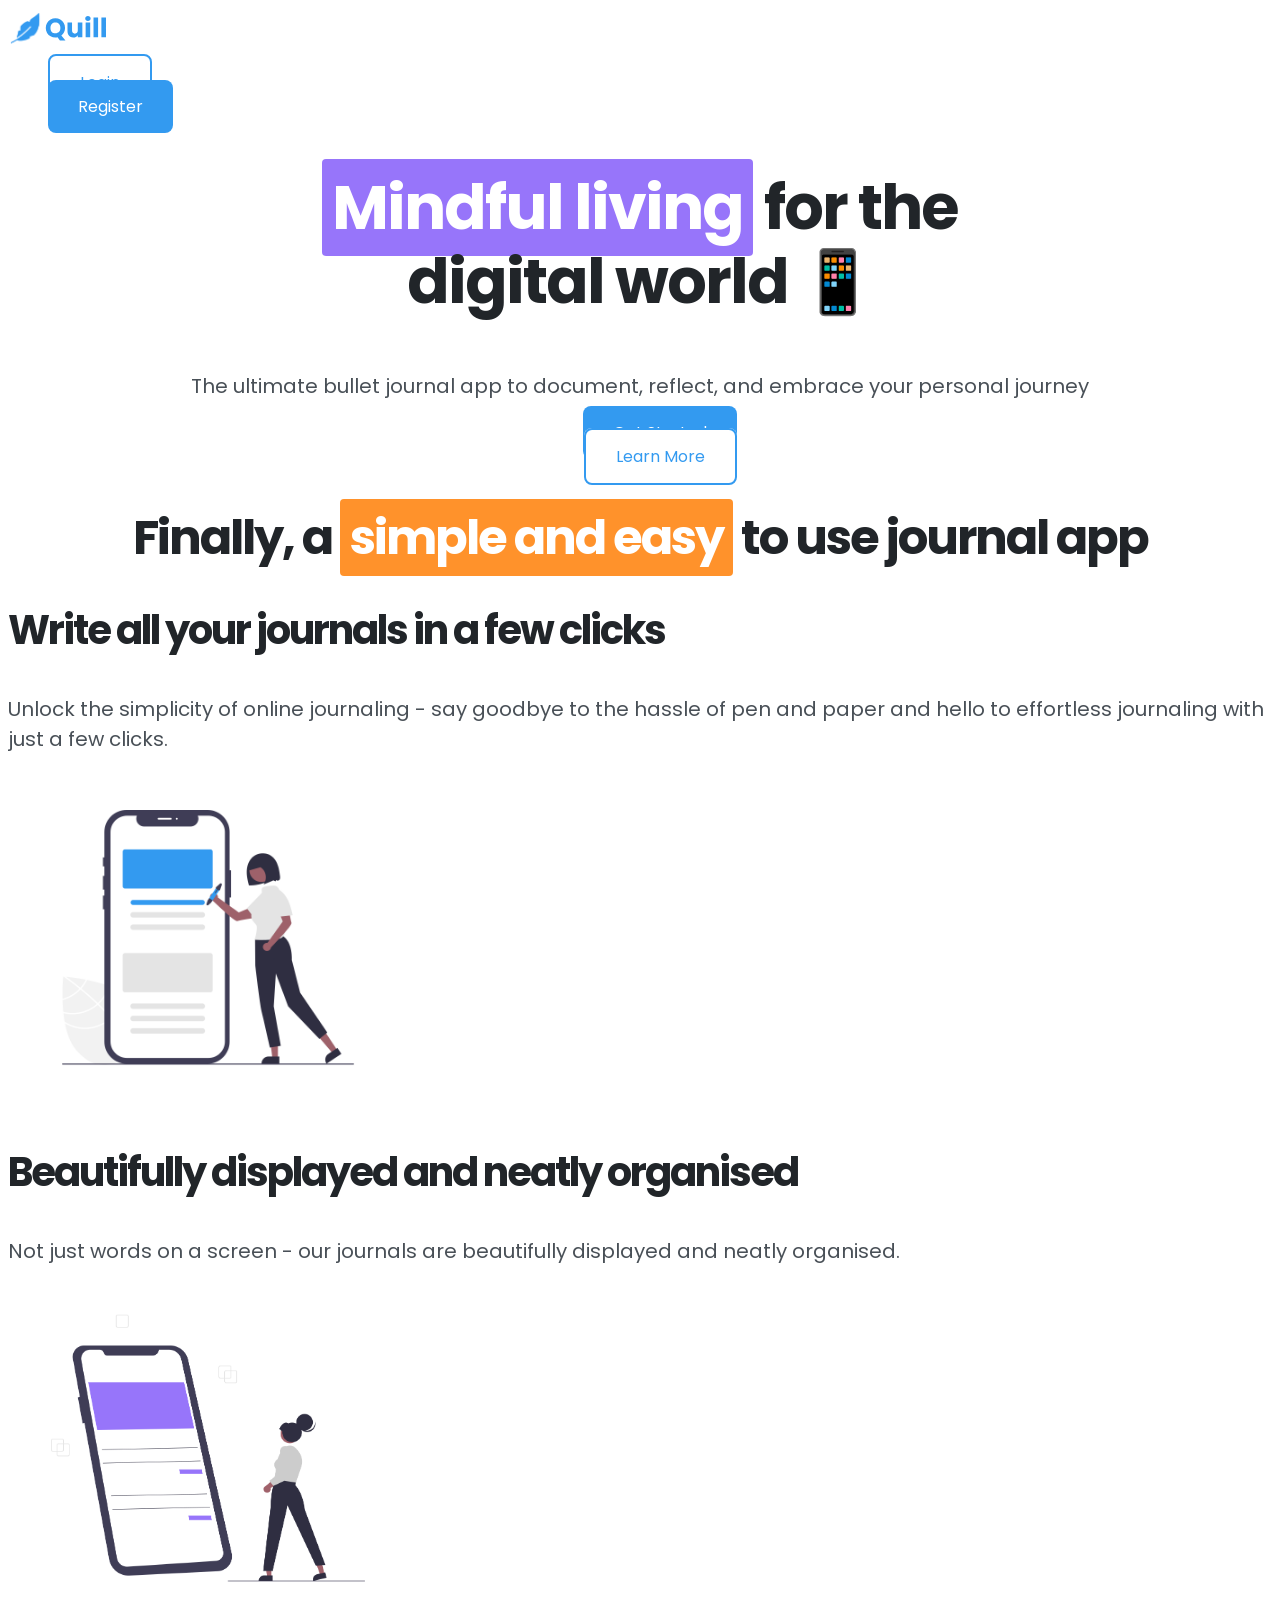
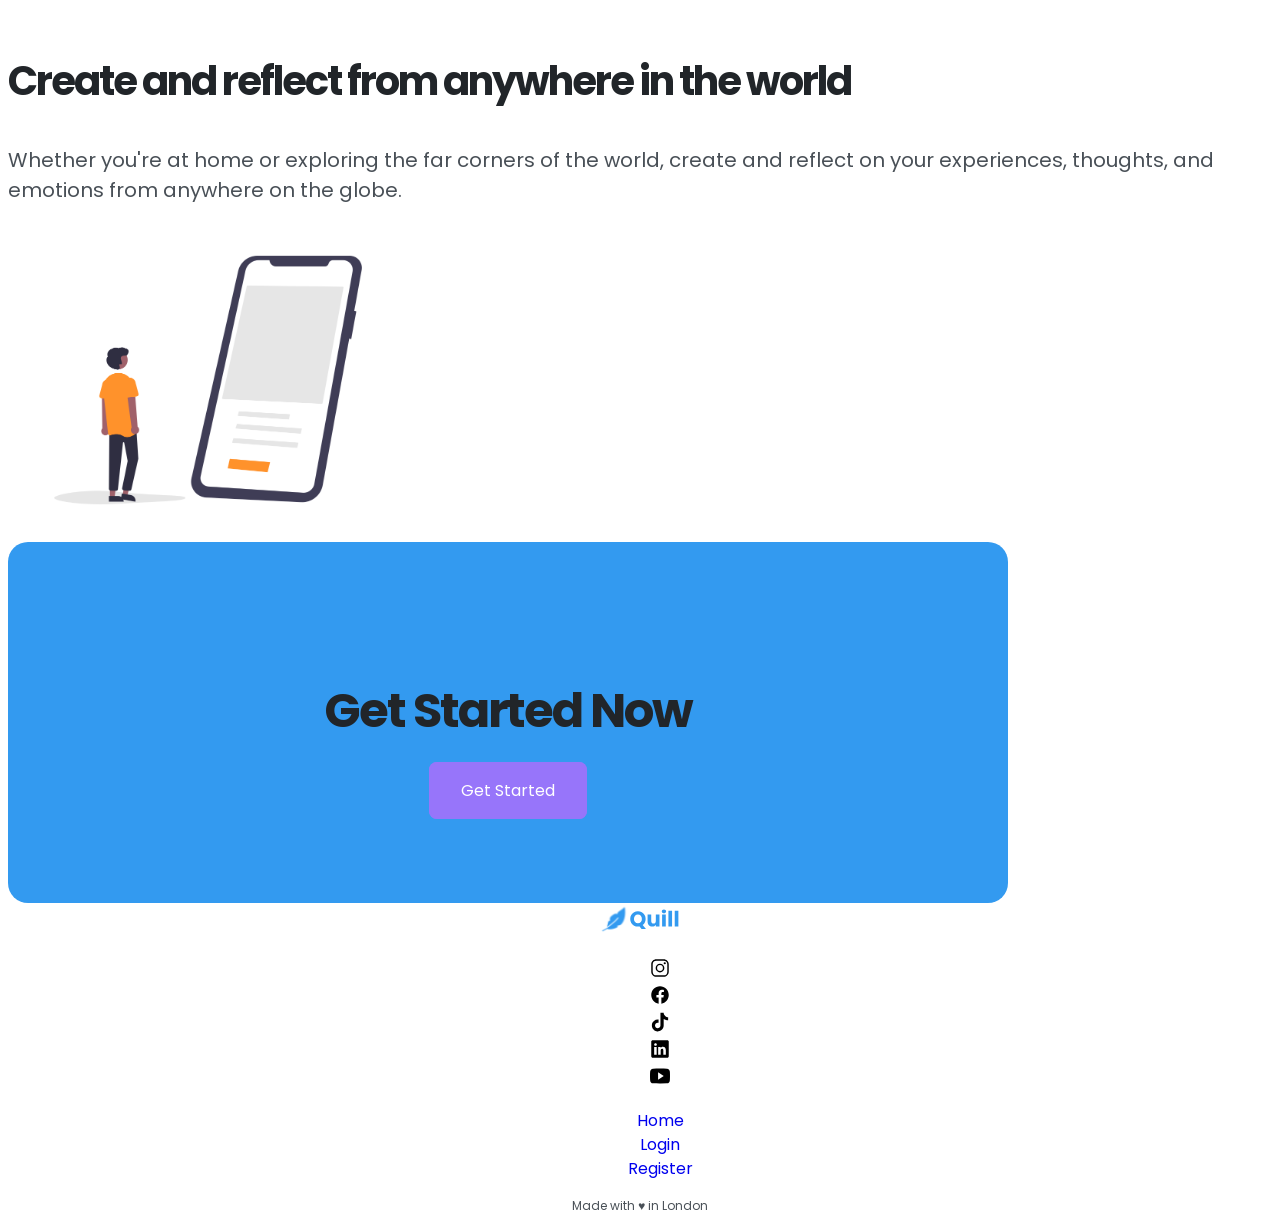
<file: index.html>
<!DOCTYPE html>
<html lang="en"> 
<head>
    <meta charset="UTF-8">
    <meta name="viewport" content="width=device-width, initial-scale=1.0">
    <link rel="stylesheet" href="quilmain.css">
    <title>Quill</title>
    <link rel="preconnect" href="https://fonts.googleapis.com">
    <link rel="preconnect" href="https://fonts.gstatic.com" crossorigin>
    <link href="https://fonts.googleapis.com/css2?family=Poppins:ital,wght@0,100;0,200;0,300;0,400;0,500;0,600;0,700;0,800;0,900;1,100;1,200;1,300;1,400;1,500;1,600;1,700;1,800;1,900&display=swap" rel="stylesheet">
</head>
<body>
 
    <header>
        <!-- NAVIGATION -->
        <nav>
            <a href="index.html"><img class="logo-md" src="images/quill.svg" alt="quill logo"></a>
            <ul>
                <li><a class="btn btn-primary-outline" href="login.html">Login</a></li>
                <li><a class="btn btn-primary" href="register.html">Register</a></li>
            </ul>
        </nav>

        <!-- HERO SECTION -->
        <section class="hero-section">
            <h1><span class="highlight highlight-secondary">Mindful living</span> for the <br> digital world 📱</h1>
            <p>The ultimate bullet journal app to document, reflect, and embrace your personal journey</p>
            <ul>
                <li><a class="btn btn-primary" href="register.html">Get Started</a></li>
                <li><a class="btn btn-primary-outline" href="#features">Learn More</a></li>
            </ul>
        </section>
    </header>
    
    <main>
        <!-- FEATURES SECTION -->
        <section>
            <h2 class="features-main-heading">Finally, a <span class="highlight highlight-tertiary">simple and easy</span> to use journal app</h2>
            <div>
                <h3>Write all your journals in a few clicks</h3>
                <p>Unlock the simplicity of online journaling - say goodbye to the hassle of pen and paper and hello to effortless journaling with just a few clicks.</p>
                <img class="feature-img" src="images/features-1.png" alt="simple online journaling">          
            </div>
            <div>
                <h3>Beautifully displayed and neatly organised</h3>
                <p>Not just words on a screen - our journals are beautifully displayed and neatly organised.</p>
                <img class="feature-img" src="images/features-2.png" alt="beautifully displayed journals">
            </div>
            <div>
                <h3>Create and reflect from anywhere in the world</h3>
                <p>Whether you're at home or exploring the far corners of the world, create and reflect on your experiences, thoughts, and emotions from anywhere on the globe.</p>
                <img class="feature-img" src="images/features-3.png" alt="create journals anywhere"> 
            </div>    
        </section>

        
        <!-- CTA SECTION -->
        <section class="cta-section">
            <div class="cta-card">
                <h2>Get Started Now</h2>
                <a class="btn btn-secondary" href="register.html">Get Started</a>  
            </div>
        </section>
    </main>
    

    <!-- FOOTER -->
    <footer class="footer">
        <a href="index.html"><img class="logo-sm" src="images/quill.svg" alt="quill logo"></a>
        <ul>
            <li><a href="https://www.instagram.com/"><img src="images/instagram.svg" class="sosial-icon" alt="instagram logo"></a></li>
            <li><a href="https://www.facebook.com/"><img src="images/facebook.svg" class="sosial-icon" alt="facebook logo"></a></li>
            <li><a href="https://www.tiktok.com/"><img src="images/tiktok.svg" class="sosial-icon" alt="tiktok logo"></a></li>
            <li><a href="https://www.linkedin.com/"><img src="images/linkedin.svg" class="sosial-icon" alt="linkedin logo"></a></li>
            <li><a href="https://www.youtube.com/"><img src="images/youtube.svg" class="sosial-icon" alt="youtube logo"></a></li>
        </ul>
        <ul>
            <li><a href="index.html">Home</a></li>
            <li><a href="login.html">Login</a></li>
            <li><a href="register.html">Register</a></li>
        </ul>
    
        <p class="small-text">Made with ♥︎ in London</p>
    </footer>
    
</body>
</html>
</file>
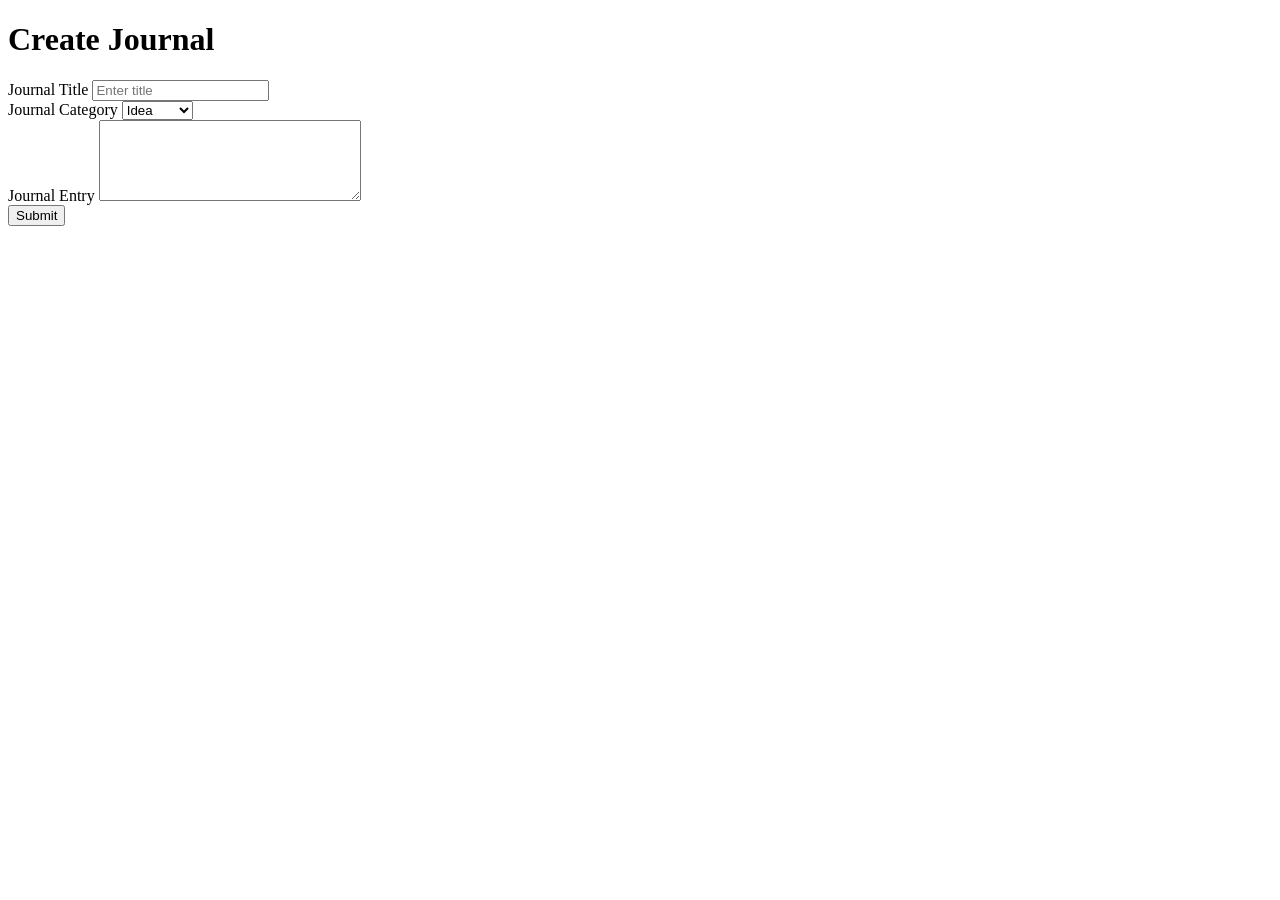
<file: create-journal.html>
<!DOCTYPE html>
<html lang="en">
<head>
    <meta charset="UTF-8">
    <meta name="viewport" content="width=device-width, initial-scale=1.0">
    <title>Create Journal</title>
</head>
<body>
    <h1>Create Journal</h1>

    <form action="/api/v1/journals" method="post">
        
        <label for="main-title">Journal Title</label>
        <input id="main-title" type="text" name="title" placeholder="Enter title" minlength="3" required>

        <br>

        <label for="journal-category">Journal Category</label>
        <select id="journal-category" name="category" required>
            <option value="idea">Idea</option>
            <option value="note">Note</option>
            <option value="goal">Goal</option>
            <option value="habit">Habit</option>
            <option value="memory">Memory</option>
            <option value="mood">Mood</option>
            <option value="event">Event</option>
            <option value="task">Task</option>
        </select>

        <br>
        
        <label for="journal-entry">Journal Entry</label>
        <textarea id="journal-entry" name="entry" cols="30" rows="5" minlength="10" required></textarea>

        <br>

        <button type="submit">Submit</button>

    </form>
    
</body>
</html>
</file>
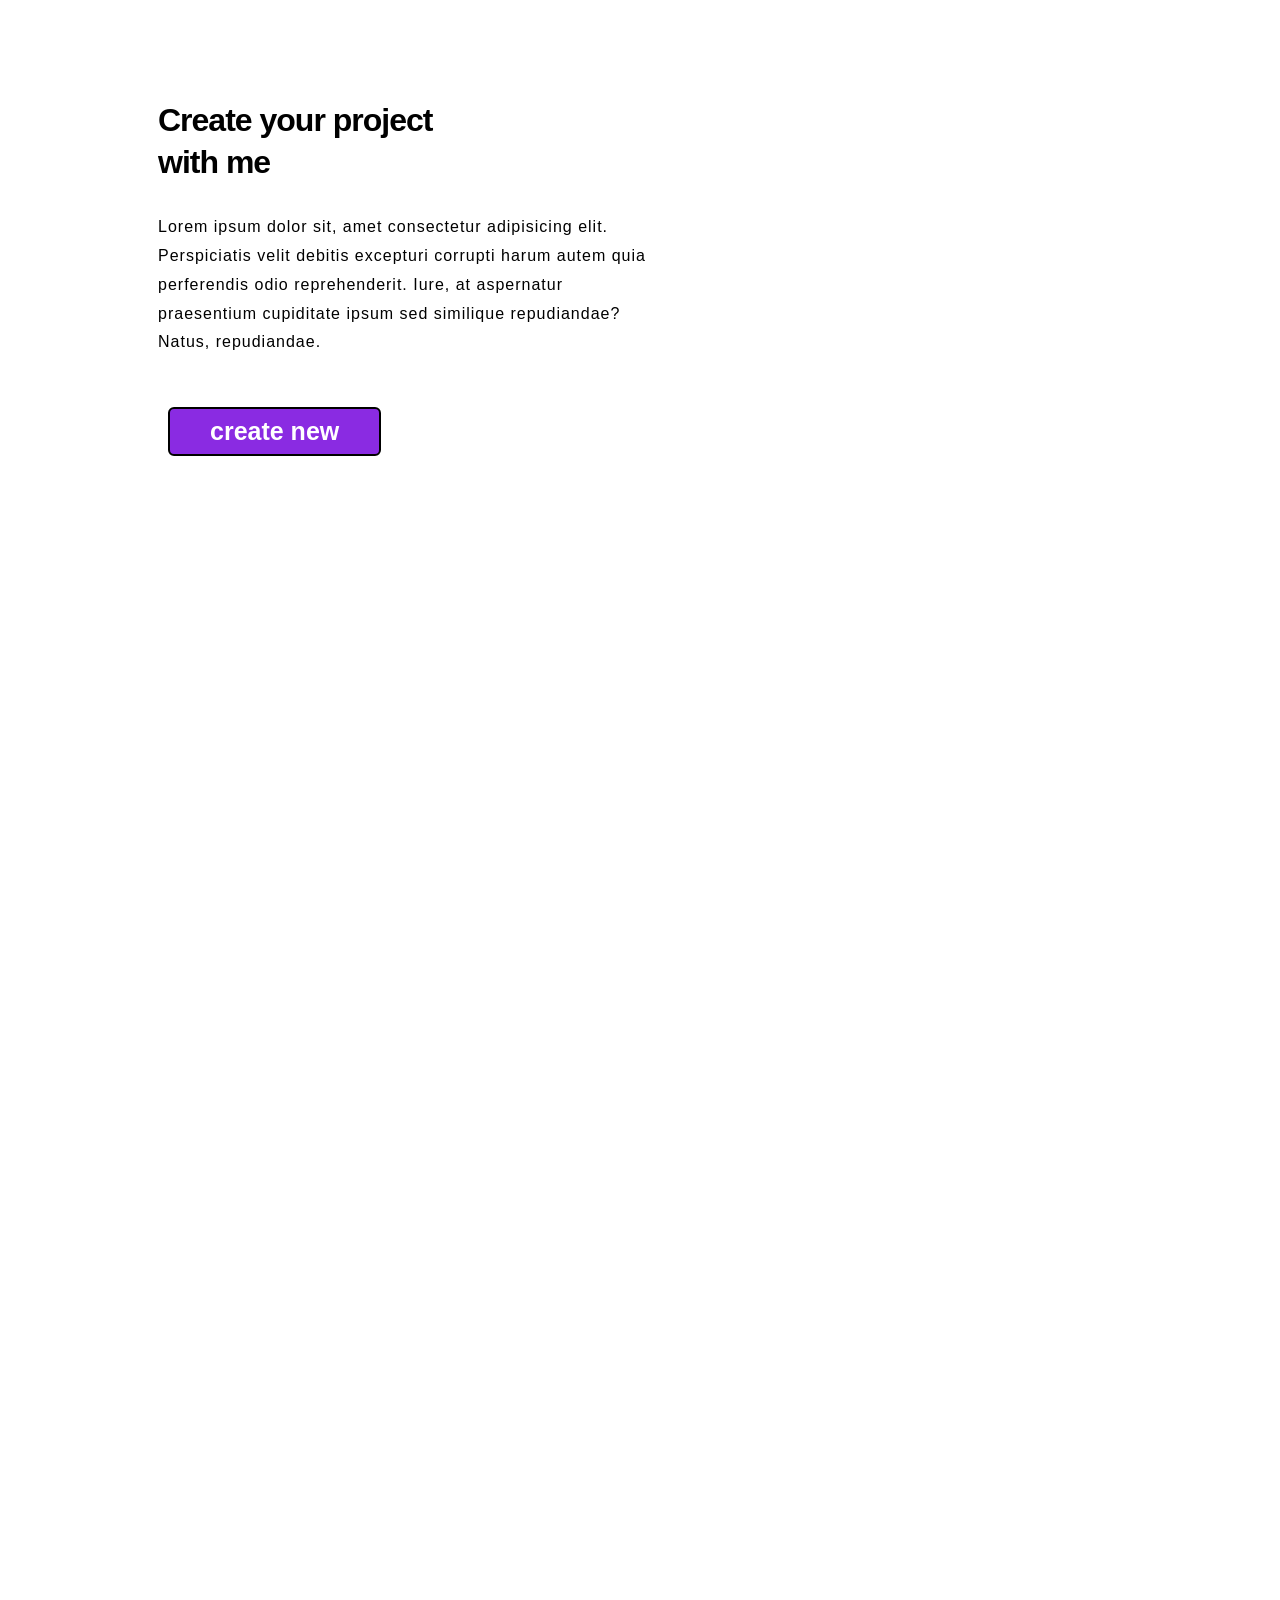
<file: portfolio.html>
<!DOCTYPE html>
<html lang="en">
<head>
  <meta charset="UTF-8">
  <meta name="viewport" content="width=device-width, initial-scale=1.0">
  <title>Document</title>
  <link rel="stylesheet" href="portfolio.css">
</head>
<body style="height: 2000px;">
  <div>
    <h1>Create your project with me</h1>
    <p>
      Lorem ipsum dolor sit, amet consectetur adipisicing elit. Perspiciatis velit debitis excepturi corrupti harum autem quia perferendis odio reprehenderit. Iure, at aspernatur praesentium cupiditate ipsum sed similique repudiandae? Natus, repudiandae.   
    </p>
    <button>create new</button>
  </div>
  
</body>
</html>
</file>
<file: quilmain.css>
/* * {
  margin: 0;
  padding: 0;
  box-sizing: border-box;
} */

/* ------------ GLOBAL STYLE ------------*/

* {
  box-sizing: border-box;
}

body {
  font-family: 'poppins', sans-serif;
  font-weight: 400;
  line-height: 1.5;
  color: #495057;
}

h1, h2, h3, h4, h5 {
  font-weight: 700;
  line-height: 1.2;
  letter-spacing: -2px;
  
  color: #212529;
}

h1 {
  font-size: 62px;
}

h2 {
  font-size: 48px;
}

h3 {
  font-size: 40px;
}

h4 {
  font-size: 32px;
}

h5{
  font-size: 24px;
}

p {
  font-size: 20px;
}

a {
  text-decoration: none;
  font-size: 16px;
}

ul {
  list-style: none;
}

.small-text {
  font-size: 12px;
}

/* ------------ COMPONENT ------------*/

.btn {
  font-weight: 400;
  font-size: 16px;
  text-decoration: none;
  padding: 15px 30px;
  border-radius: 8px;
}

.btn-primary:link, .btn-primary:visited {
  color: white;
  background-color: #339af0;
 
}

.btn-primary:hover, .btn-primary:active {
  color: white;
  background-color: #1c7ed6;

}

.btn-primary-outline:link, .btn-primary-outline:visited {
  color: #339af0;
  background-color: white;
  border: 2px solid #339af0;
}

.btn-primary-outline:hover, .btn-primary-outline:active {
  color: #1c7ed6;
  background-color: white;
  border: 2px solid #1c7ed6;
}

.btn-secondary:link, .btn-secondary:visited {
  color: white;
  background-color: #9775fa;
  border: 2px solid #9775fa;
}

.btn-secondary:hover, .btn-secondary:active {
  color: white;
  background-color: #7048e8;
  border: 2px solid #7048e8;
}

.highlight {
  color: white;
  padding: 5px 10px;
  border-radius: 4px;
}

.highlight-primary {
  background-color: #339af0;
}

.highlight-secondary {
  background-color: #9775fa;
}

.highlight-tertiary {
  background-color: #ff922b;
}

.logo-md {
  width: 100px;
}

.logo-sm {
  width: 80px;
}

/* ------------ SECTION ------------*/

/* --- HERO SECTION --- */

.hero-section {
  text-align: center;
}

/* --- FEATURES SECTION --- */

.features-main-heading {
  text-align: center;
}

.feature-img {
  width: 400px;
}

/* --- CTA SECTION --- */

.cta-section {
  text-align: center;
}

.cta-card {
  background-color: #339af0;
  width: 1000px;
  padding: 100px 200px;
  border-radius: 20px;
}

/* --- FOOTER SECTION --- */

.footer {
  text-align: center;
}

.sosial-icon {
  width: 20px;
}
</file>
<file: portfolio.css>
h1 {
  font-weight: 700;
  font-family: Arial, Helvetica, sans-serif;
  margin-top: px;
  margin-bottom: 30px;
  width: 300px;
  line-height: 1.3;
  letter-spacing: -1px;
}

div {
  height: 400px;
  width: 500px;
  margin-left: 150px;
  margin-top: 100px;
  
  position: relative;
}

p {
  line-height: 1.8;
  margin-bottom: 50px;
  font-family: Arial, Helvetica, sans-serif;
  letter-spacing: 1px;
}

button {
  position: absolute;
  padding: 8px 40px;
  font-family: Arial, Helvetica, sans-serif;
  font-size: 25px;
  border-radius: 6px;
  margin-left: 10px;
  background-color: blueviolet;
  color: white;
  font-weight: bold;
  border-style: solid;
  cursor: pointer;
}

button:hover {
  opacity: 80%;
}
</file>
